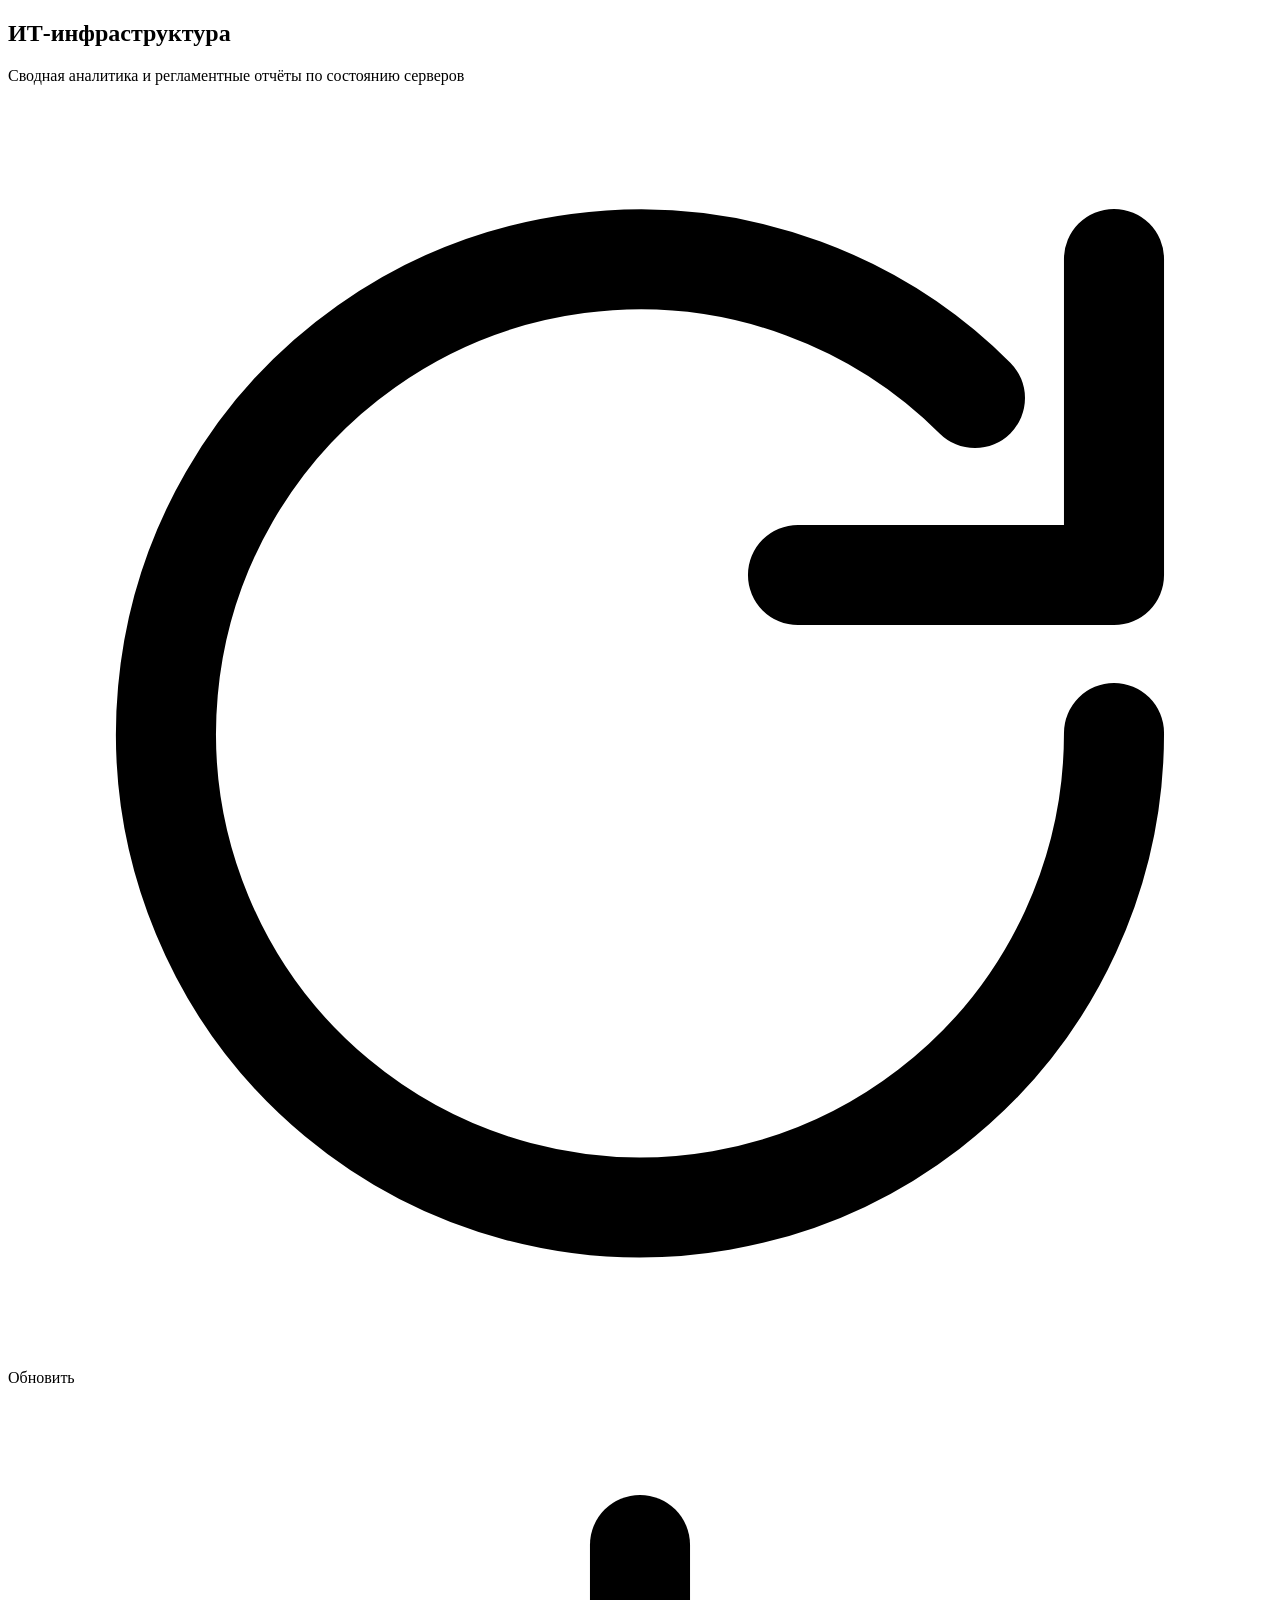
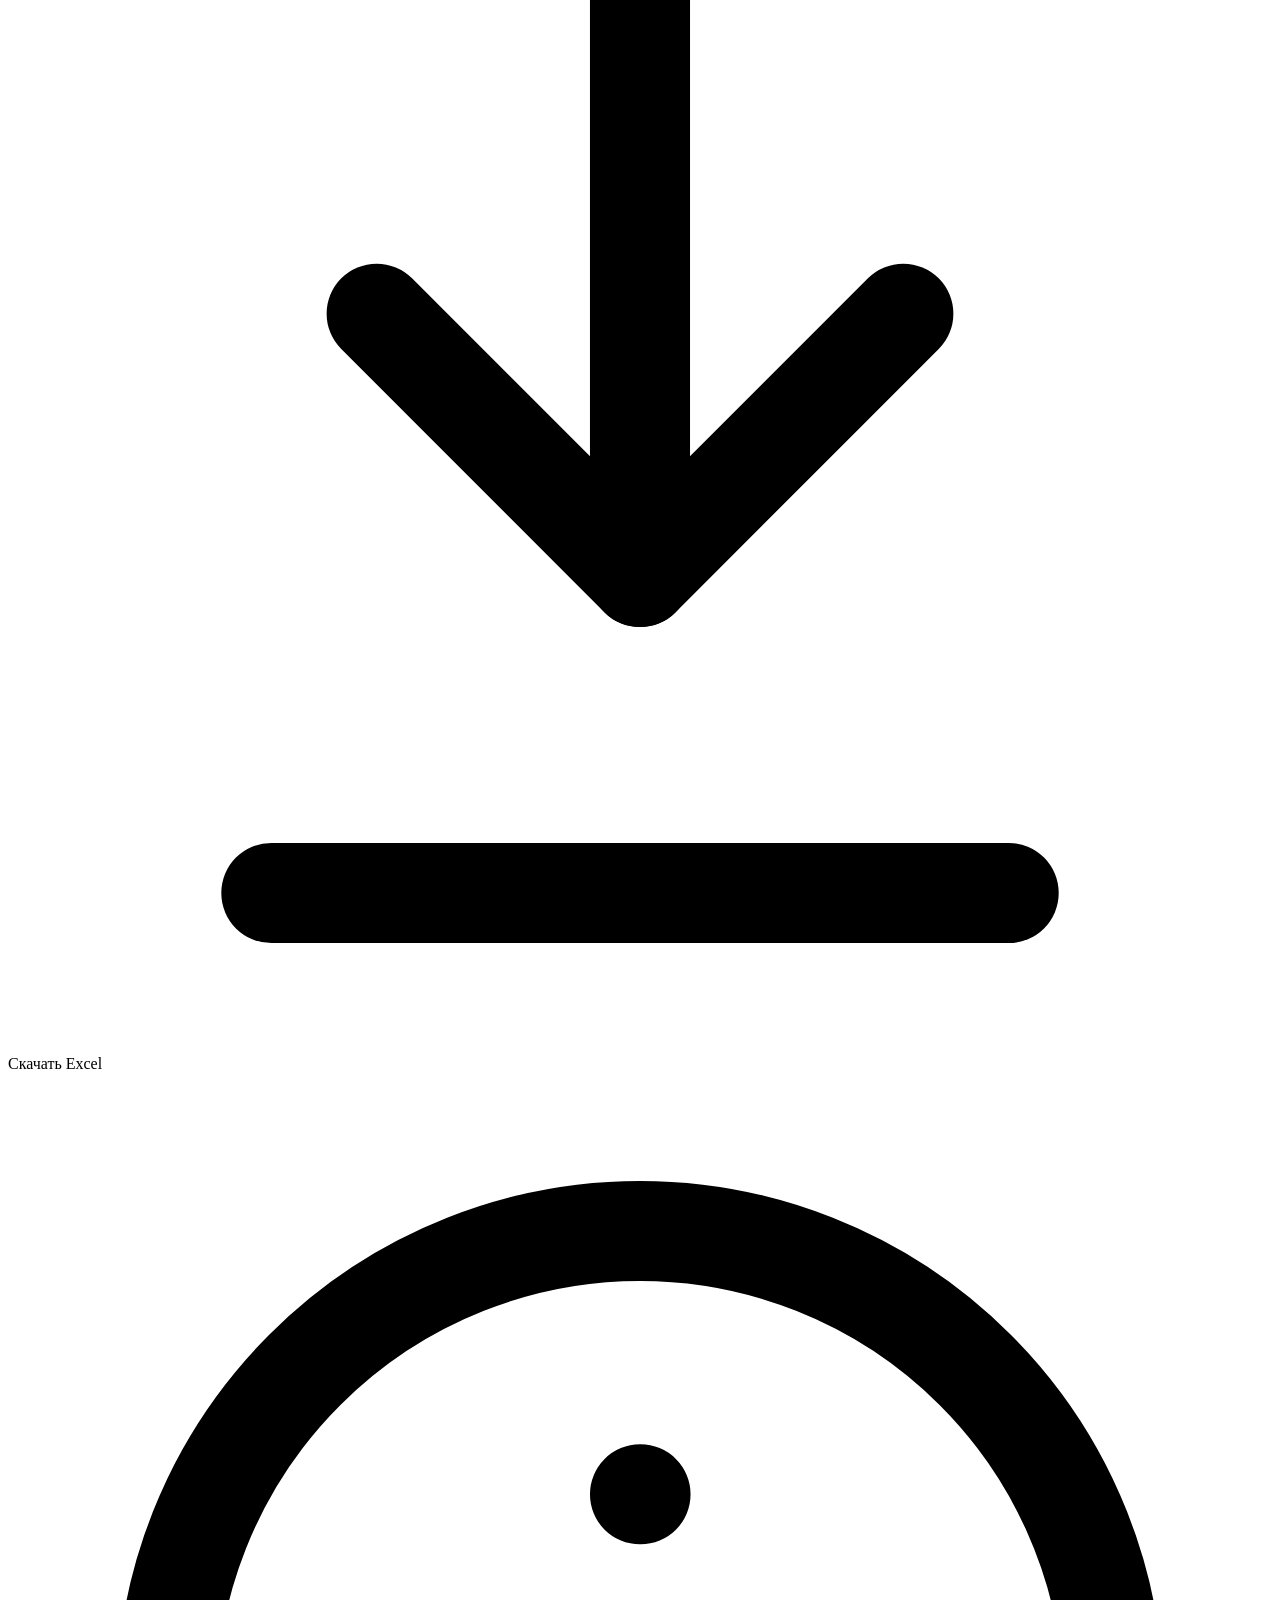
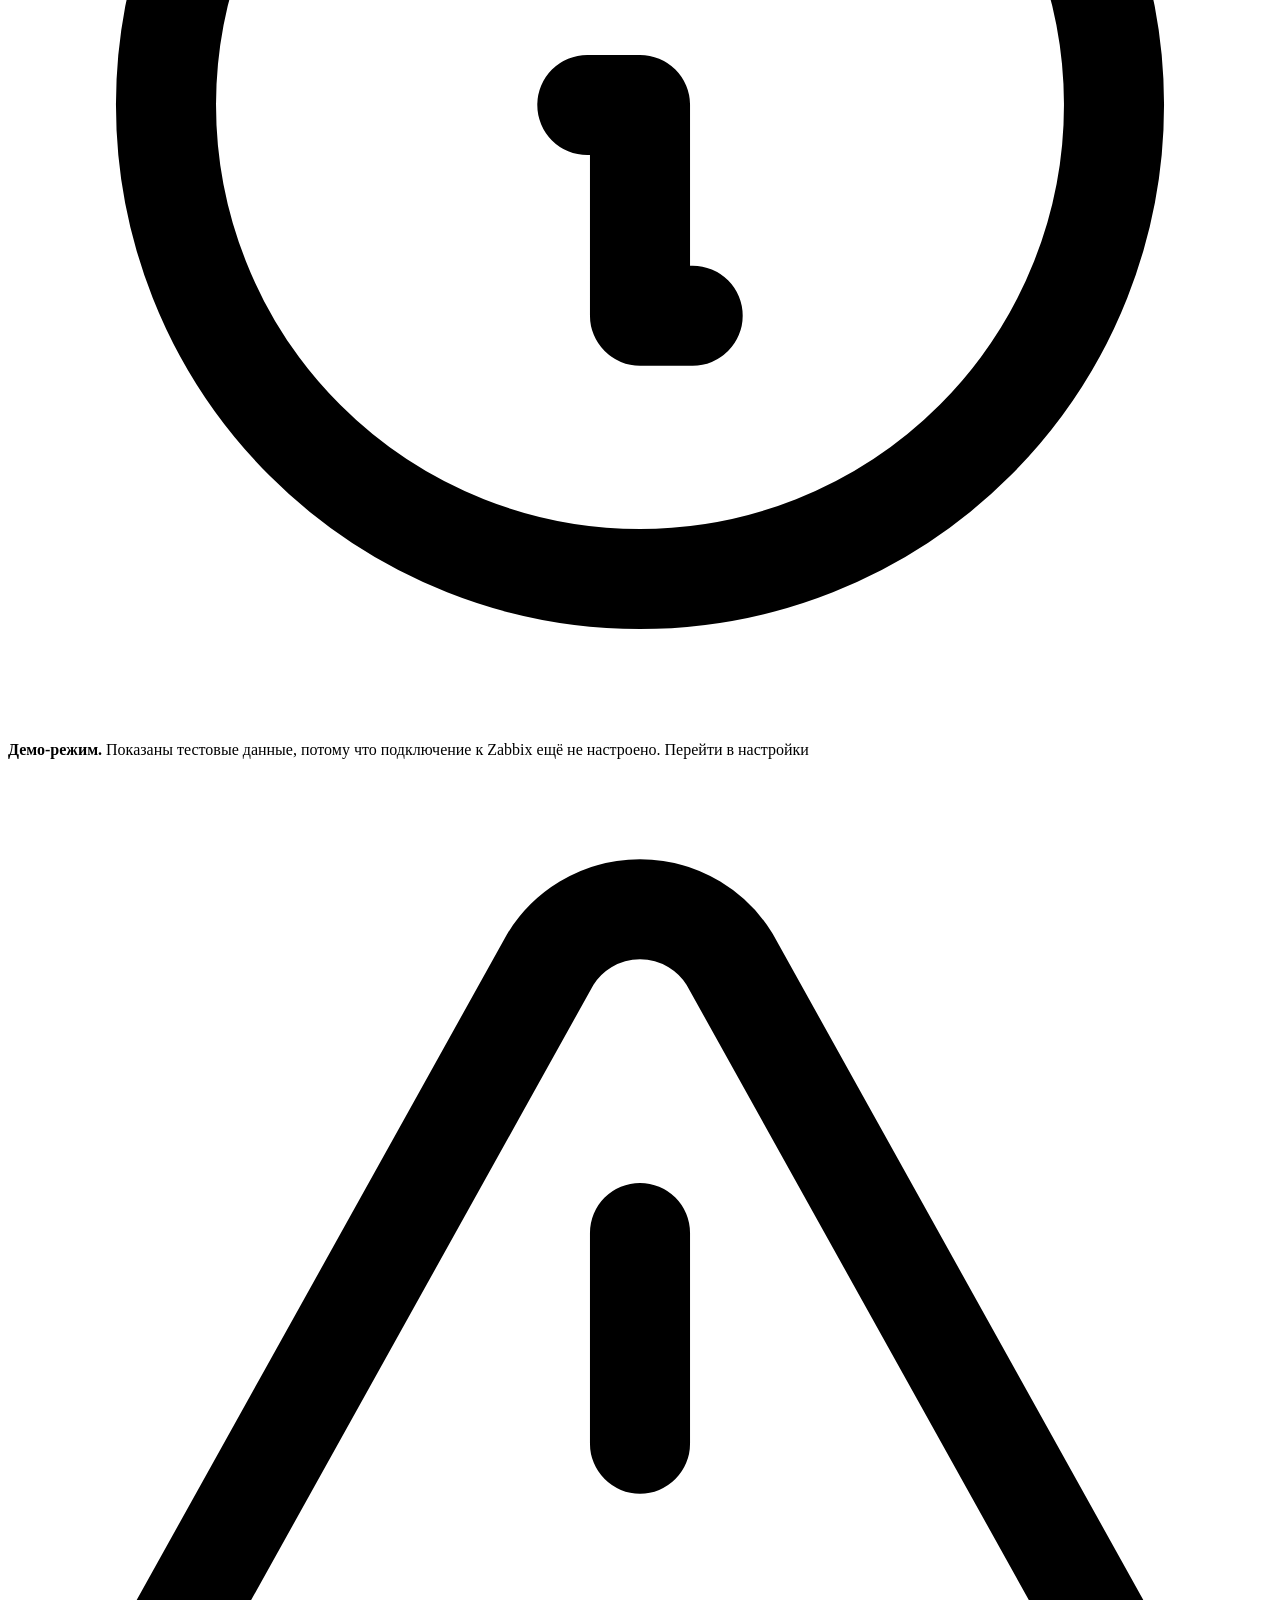
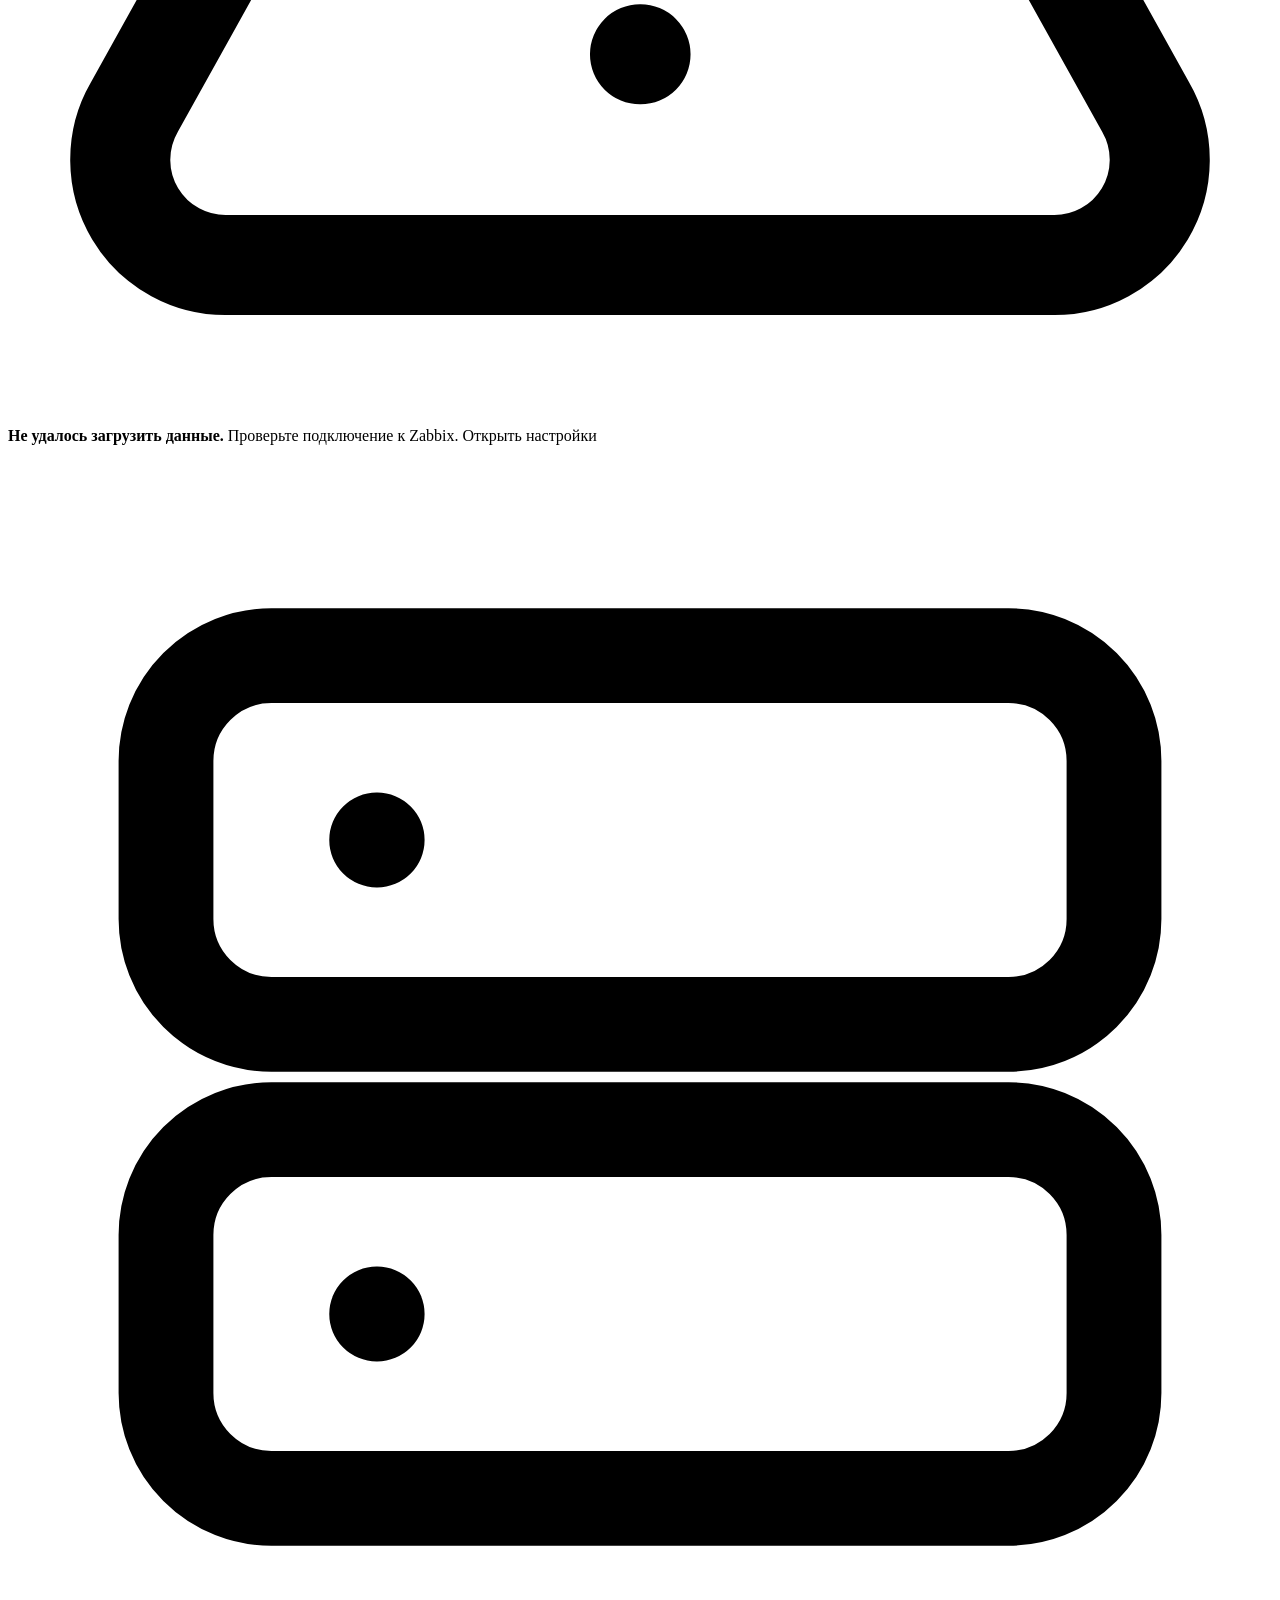
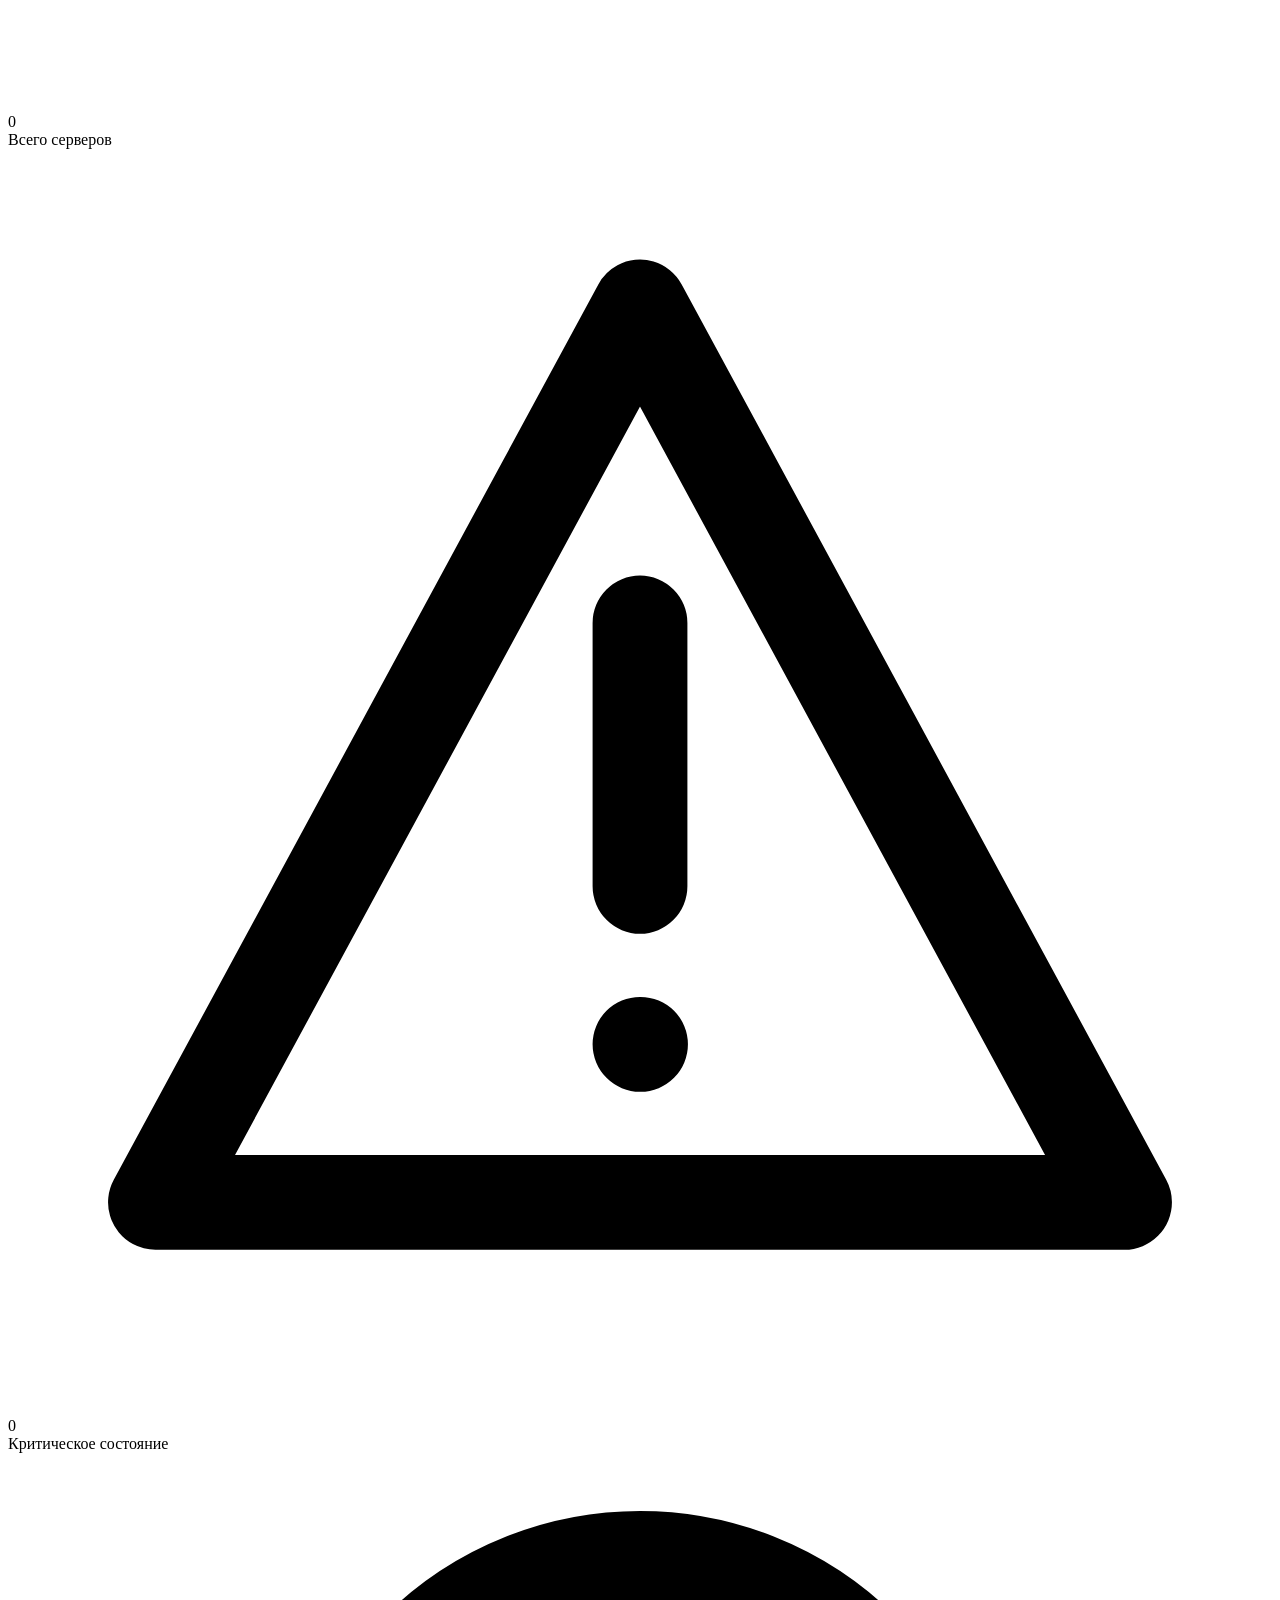
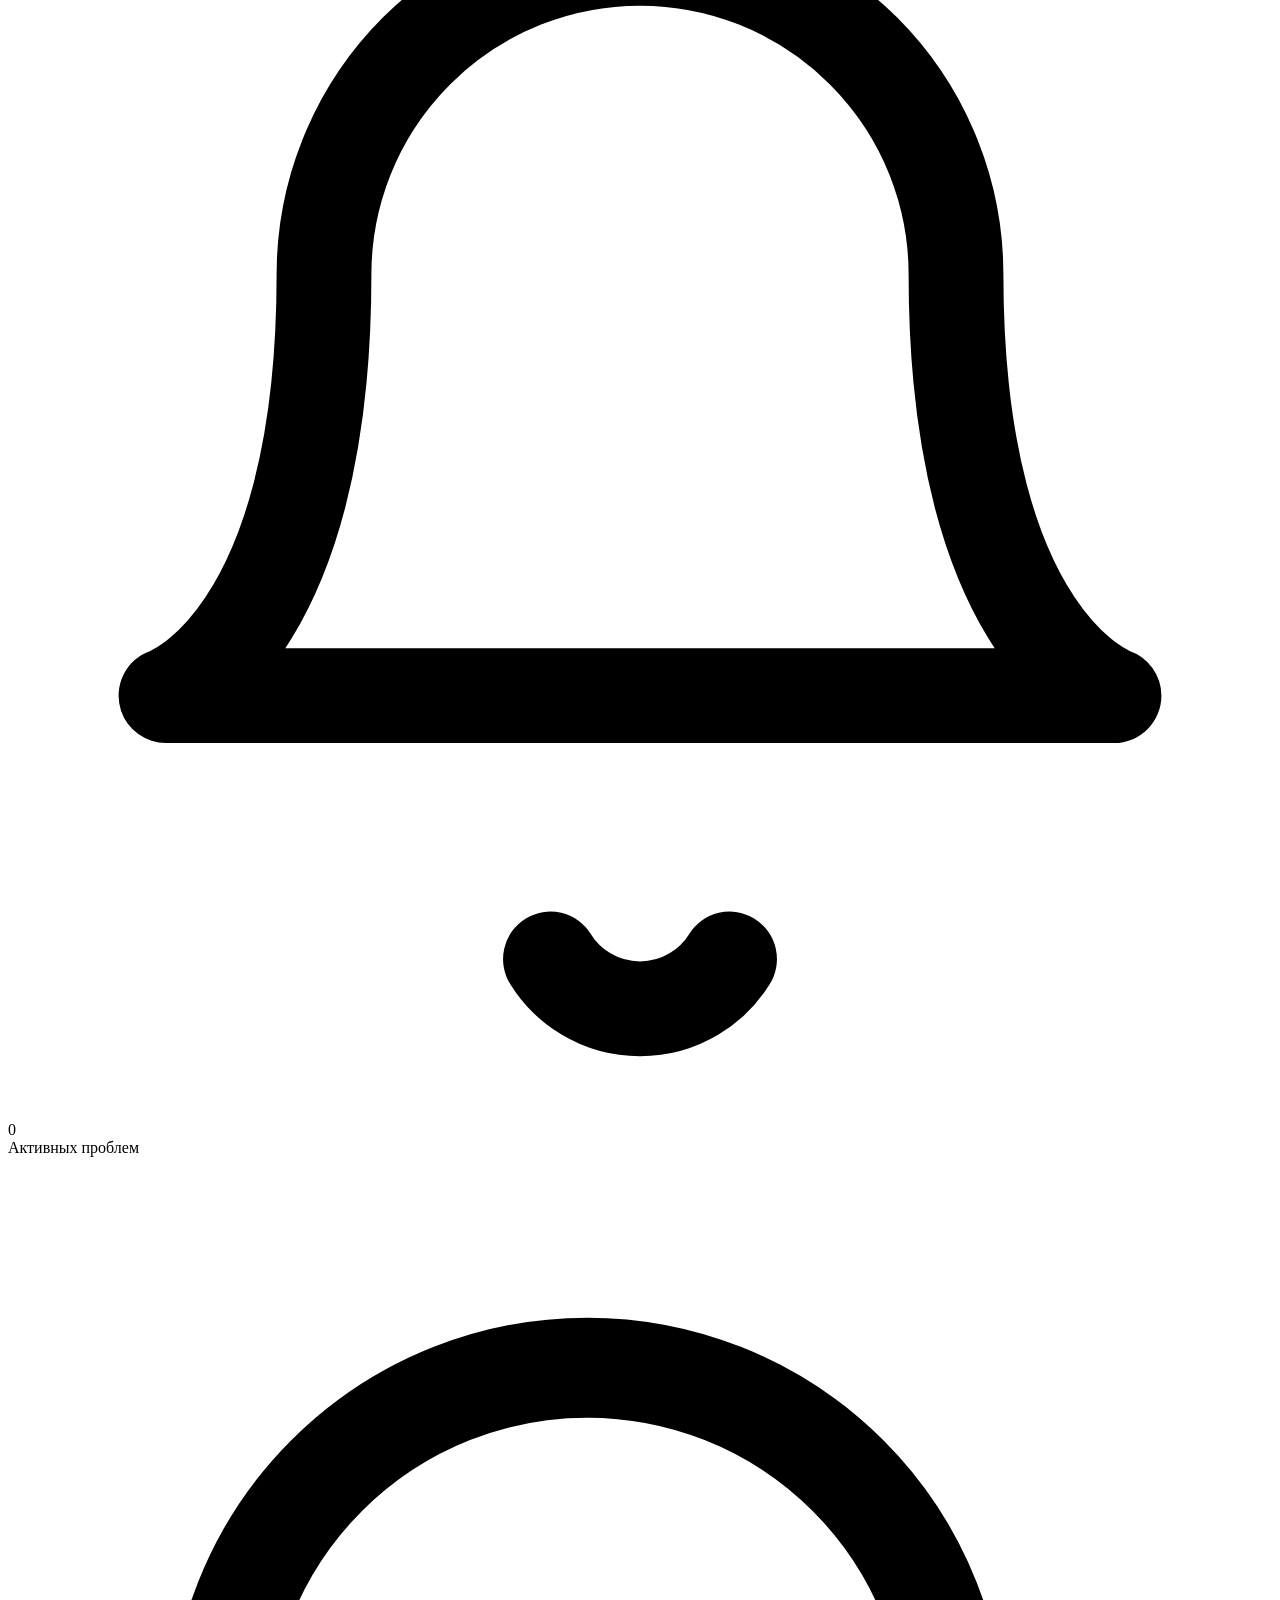
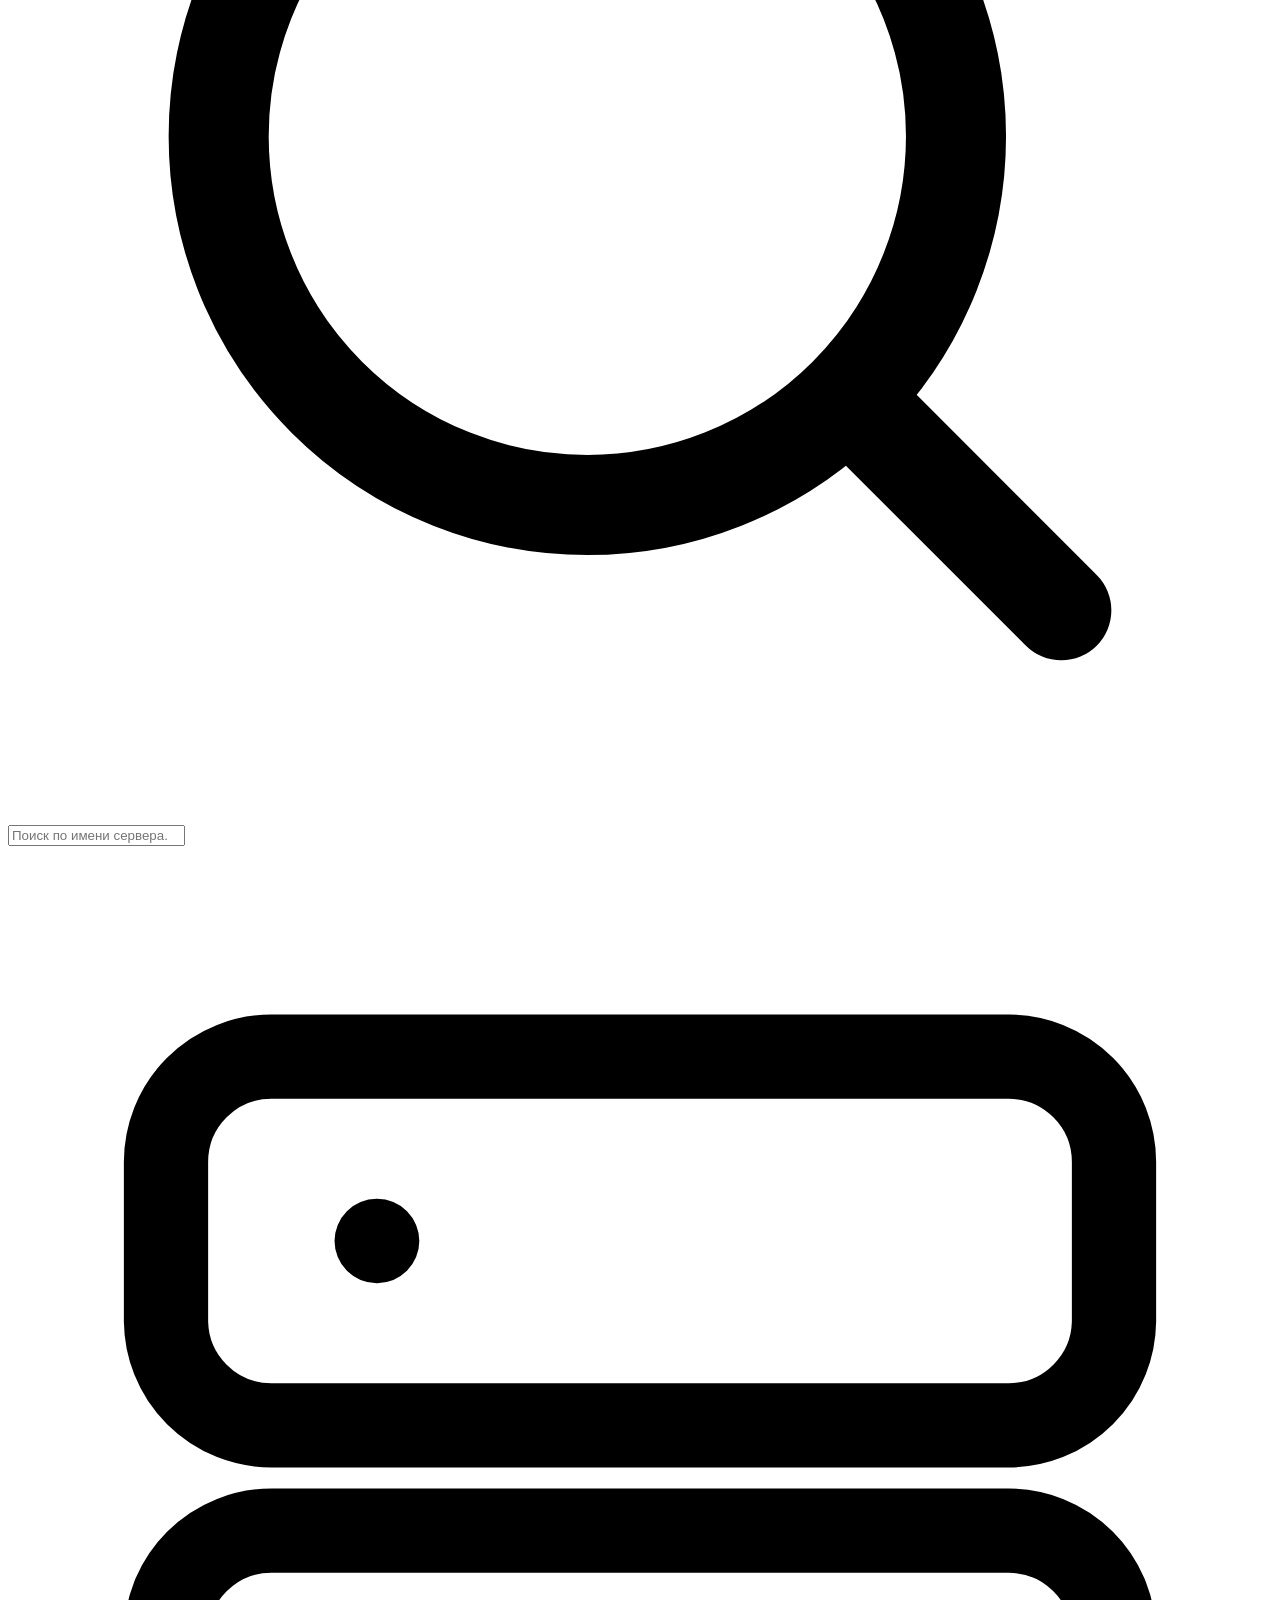
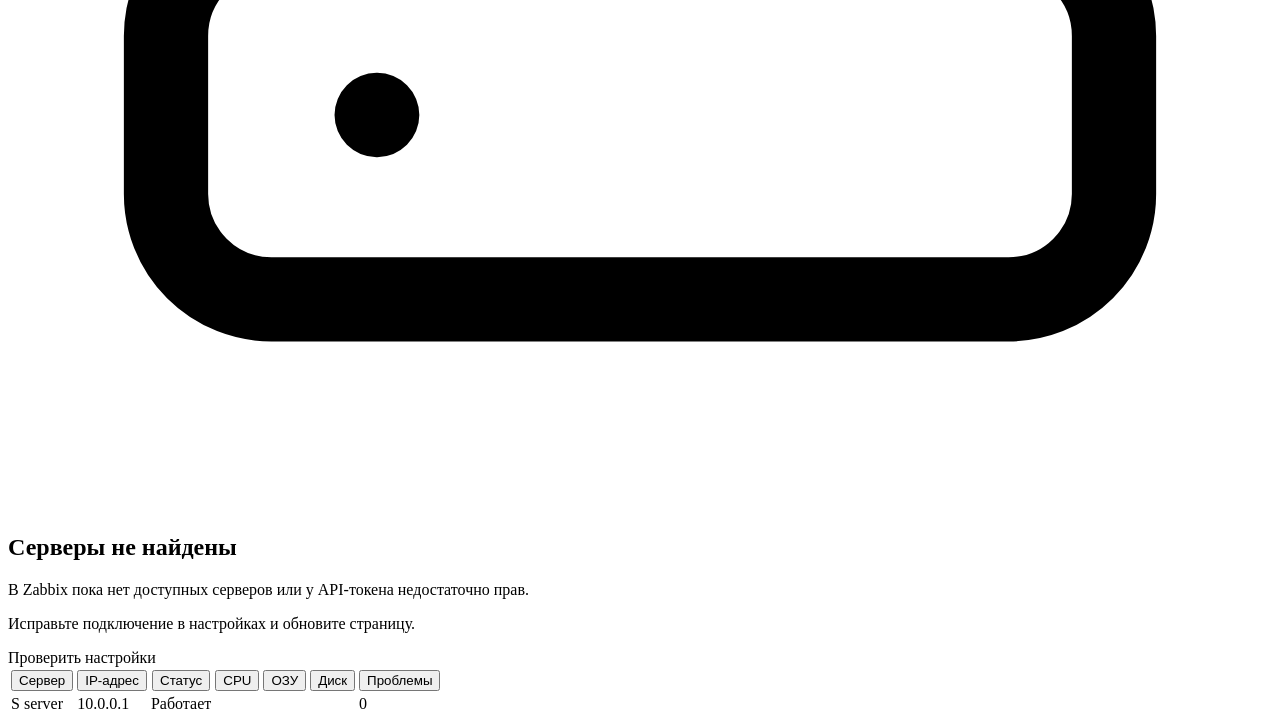
<file: src/main/resources/templates/index.html>
<!DOCTYPE html>
<html lang="ru" xmlns:th="http://www.thymeleaf.org">
<head>
    <meta charset="UTF-8">
    <meta name="viewport" content="width=device-width, initial-scale=1">
    <title>Серверы · Аналитика Zabbix</title>
    <link rel="icon" type="image/png" th:href="@{/img/my_logo.png}">
    <link rel="stylesheet" th:href="@{/css/app.css}">
</head>
<body>
<div th:replace="~{fragments/common :: header}"></div>

<main class="container page">
    <section class="page-head">
        <div>
            <h1>ИТ-инфраструктура</h1>
            <p class="subtitle">Сводная аналитика и регламентные отчёты по состоянию серверов</p>
        </div>
        <div class="page-actions">
            <a class="btn btn-secondary" th:href="@{/}">
                <svg viewBox="0 0 24 24" fill="none" stroke="currentColor" stroke-width="1.9"
                     stroke-linecap="round" stroke-linejoin="round" aria-hidden="true">
                    <path d="M21 12a9 9 0 1 1-2.64-6.36"/>
                    <path d="M21 3v6h-6"/>
                </svg>
                Обновить
            </a>
            <a class="btn btn-primary" th:href="@{/export/servers.xlsx}">
                <svg viewBox="0 0 24 24" fill="none" stroke="currentColor" stroke-width="1.9"
                     stroke-linecap="round" stroke-linejoin="round" aria-hidden="true">
                    <path d="M12 3v12"/>
                    <path d="m7 10 5 5 5-5"/>
                    <path d="M5 21h14"/>
                </svg>
                Скачать Excel
            </a>
        </div>
    </section>

    <div class="alert alert-info demo-banner" th:if="${demoMode}">
        <svg viewBox="0 0 24 24" fill="none" stroke="currentColor" stroke-width="1.9"
             stroke-linecap="round" stroke-linejoin="round" aria-hidden="true">
            <circle cx="12" cy="12" r="9"/>
            <path d="M12 8h.01M11 12h1v4h1"/>
        </svg>
        <div>
            <strong>Демо-режим.</strong>
            Показаны тестовые данные, потому что подключение к Zabbix ещё не настроено.
            <a th:href="@{/settings}">Перейти в настройки</a>
        </div>
    </div>

    <div class="alert alert-error" th:if="${errorMessage}" role="alert">
        <svg viewBox="0 0 24 24" fill="none" stroke="currentColor" stroke-width="1.9"
             stroke-linecap="round" stroke-linejoin="round" aria-hidden="true">
            <path d="M12 9v4M12 17h.01"/>
            <path d="M10.3 3.8 2.4 18a2 2 0 0 0 1.8 3h15.6a2 2 0 0 0 1.8-3L13.7 3.8a2 2 0 0 0-3.4 0Z"/>
        </svg>
        <div>
            <strong>Не удалось загрузить данные.</strong>
            <span th:text="${errorMessage}">Проверьте подключение к Zabbix.</span>
            <a th:href="@{/settings}">Открыть настройки</a>
        </div>
    </div>

    <section class="widgets" aria-label="Сводные показатели">
        <article class="widget">
            <div class="widget-icon widget-icon-blue">
                <svg viewBox="0 0 24 24" fill="none" stroke="currentColor" stroke-width="1.8"
                     stroke-linecap="round" stroke-linejoin="round" aria-hidden="true">
                    <rect x="3" y="4" width="18" height="7" rx="2"/>
                    <rect x="3" y="13" width="18" height="7" rx="2"/>
                    <path d="M7 7.5h.01M7 16.5h.01"/>
                </svg>
            </div>
            <div class="widget-copy">
                <div class="widget-value" th:text="${totalServers}">0</div>
                <div class="widget-label">Всего серверов</div>
            </div>
        </article>

        <article class="widget">
            <div class="widget-icon widget-icon-red">
                <svg viewBox="0 0 24 24" fill="none" stroke="currentColor" stroke-width="1.8"
                     stroke-linecap="round" stroke-linejoin="round" aria-hidden="true">
                    <path d="M12 3 2.8 20h18.4L12 3Z"/>
                    <path d="M12 9v5M12 17h.01"/>
                </svg>
            </div>
            <div class="widget-copy">
                <div class="widget-value" th:text="${criticalServers}">0</div>
                <div class="widget-label">Критическое состояние</div>
            </div>
        </article>

        <article class="widget">
            <div class="widget-icon widget-icon-violet">
                <svg viewBox="0 0 24 24" fill="none" stroke="currentColor" stroke-width="1.8"
                     stroke-linecap="round" stroke-linejoin="round" aria-hidden="true">
                    <path d="M18 8a6 6 0 0 0-12 0c0 7-3 8-3 8h18s-3-1-3-8"/>
                    <path d="M10.3 21a2 2 0 0 0 3.4 0"/>
                </svg>
            </div>
            <div class="widget-copy">
                <div class="widget-value" th:text="${totalProblems}">0</div>
                <div class="widget-label">Активных проблем</div>
            </div>
        </article>
    </section>

    <section class="card table-card">
        <div class="table-toolbar">
            <label class="search-box" for="serverSearch">
                <svg viewBox="0 0 24 24" fill="none" stroke="currentColor" stroke-width="1.9"
                     stroke-linecap="round" stroke-linejoin="round" aria-hidden="true">
                    <circle cx="11" cy="11" r="7"/>
                    <path d="m20 20-3.5-3.5"/>
                </svg>
                <input id="serverSearch" type="search" autocomplete="off" placeholder="Поиск по имени сервера...">
            </label>
            <div class="toolbar-meta">
                <span id="visibleCount" class="muted"></span>
            </div>
        </div>

        <div th:if="${servers.isEmpty()}" class="empty-state">
            <div class="empty-icon">
                <svg viewBox="0 0 24 24" fill="none" stroke="currentColor" stroke-width="1.6"
                     stroke-linecap="round" stroke-linejoin="round" aria-hidden="true">
                    <rect x="3" y="4" width="18" height="7" rx="2"/>
                    <rect x="3" y="13" width="18" height="7" rx="2"/>
                    <path d="M7 7.5h.01M7 16.5h.01"/>
                </svg>
            </div>
            <h2 th:text="${errorMessage != null} ? 'Список серверов недоступен' : 'Серверы не найдены'">
                Серверы не найдены
            </h2>
            <p th:if="${errorMessage == null}">
                В Zabbix пока нет доступных серверов или у API-токена недостаточно прав.
            </p>
            <p th:if="${errorMessage != null}">Исправьте подключение в настройках и обновите страницу.</p>
            <a class="btn btn-primary" th:href="@{/settings}">Проверить настройки</a>
        </div>

        <div class="table-scroll" th:if="${!servers.isEmpty()}">
            <table class="data-table" id="serversTable">
                <thead>
                <tr>
                    <th scope="col">
                        <button type="button" class="sort-btn" data-sort="name" data-type="text">
                            Сервер <span class="sort-indicator" aria-hidden="true"></span>
                        </button>
                    </th>
                    <th scope="col">
                        <button type="button" class="sort-btn" data-sort="ip" data-type="text">
                            IP-адрес <span class="sort-indicator" aria-hidden="true"></span>
                        </button>
                    </th>
                    <th scope="col">
                        <button type="button" class="sort-btn" data-sort="up" data-type="number">
                            Статус <span class="sort-indicator" aria-hidden="true"></span>
                        </button>
                    </th>
                    <th scope="col">
                        <button type="button" class="sort-btn" data-sort="cpu" data-type="number">
                            CPU <span class="sort-indicator" aria-hidden="true"></span>
                        </button>
                    </th>
                    <th scope="col">
                        <button type="button" class="sort-btn" data-sort="memory" data-type="number">
                            ОЗУ <span class="sort-indicator" aria-hidden="true"></span>
                        </button>
                    </th>
                    <th scope="col">
                        <button type="button" class="sort-btn" data-sort="disk" data-type="number">
                            Диск <span class="sort-indicator" aria-hidden="true"></span>
                        </button>
                    </th>
                    <th scope="col" class="th-right">
                        <button type="button" class="sort-btn" data-sort="problems" data-type="number">
                            Проблемы <span class="sort-indicator" aria-hidden="true"></span>
                        </button>
                    </th>
                </tr>
                </thead>
                <tbody id="serversBody">
                <tr th:each="s : ${servers}"
                    th:attr="data-name=${s.name},data-ip=${s.ip},data-up=${s.up},data-cpu=${s.cpu.value()},data-memory=${s.memory.value()},data-disk=${s.disk.value()},data-problems=${s.problems}">
                    <td>
                        <a class="server-link" th:href="@{'/servers/' + ${s.hostId}}">
                            <span class="server-avatar" th:text="${#strings.substring(s.name,0,1)}">S</span>
                            <span th:text="${s.name}">server</span>
                        </a>
                    </td>
                    <td class="mono" th:text="${s.ip}">10.0.0.1</td>
                    <td>
                        <span class="status-pill" th:classappend="${s.up} ? 'is-up' : 'is-down'">
                            <span class="status-dot"></span>
                            <span th:text="${s.up} ? 'Работает' : 'Недоступен'">Работает</span>
                        </span>
                    </td>
                    <td th:replace="~{fragments/metric :: cell(${s.cpu})}"></td>
                    <td th:replace="~{fragments/metric :: cell(${s.memory})}"></td>
                    <td th:replace="~{fragments/metric :: cell(${s.disk})}"></td>
                    <td class="td-right">
                        <span class="problem-badge" th:classappend="${s.problems > 0} ? 'has-problems' : 'no-problems'">
                            <th:block th:text="${s.problems}">0</th:block>
                        </span>
                    </td>
                </tr>
                <tr id="emptyFilterRow" class="empty-filter-row" hidden>
                    <td colspan="7">
                        <div class="inline-empty">По запросу ничего не найдено. Попробуйте изменить имя сервера.</div>
                    </td>
                </tr>
                </tbody>
            </table>
        </div>
    </section>
</main>

<div th:replace="~{fragments/common :: footer}"></div>
<script th:src="@{/js/dashboard.js}"></script>
</body>
</html>
</file>
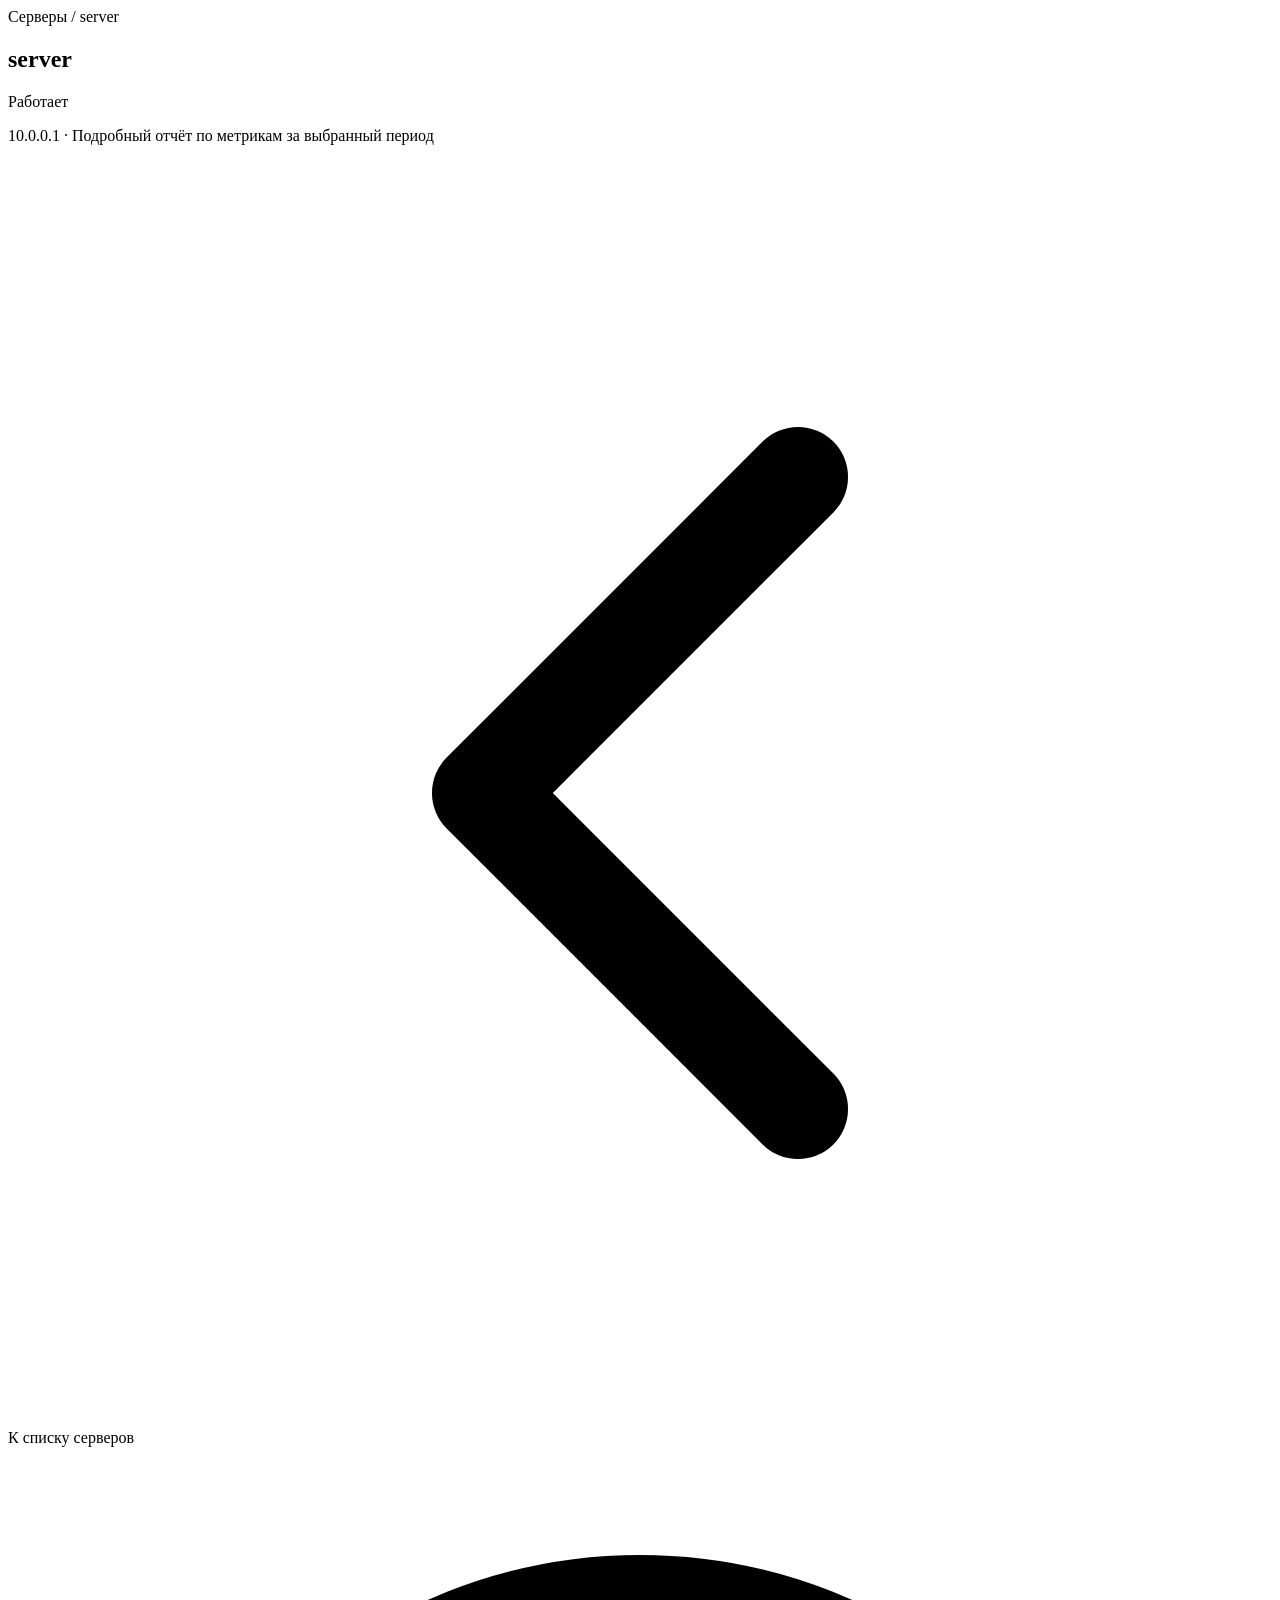
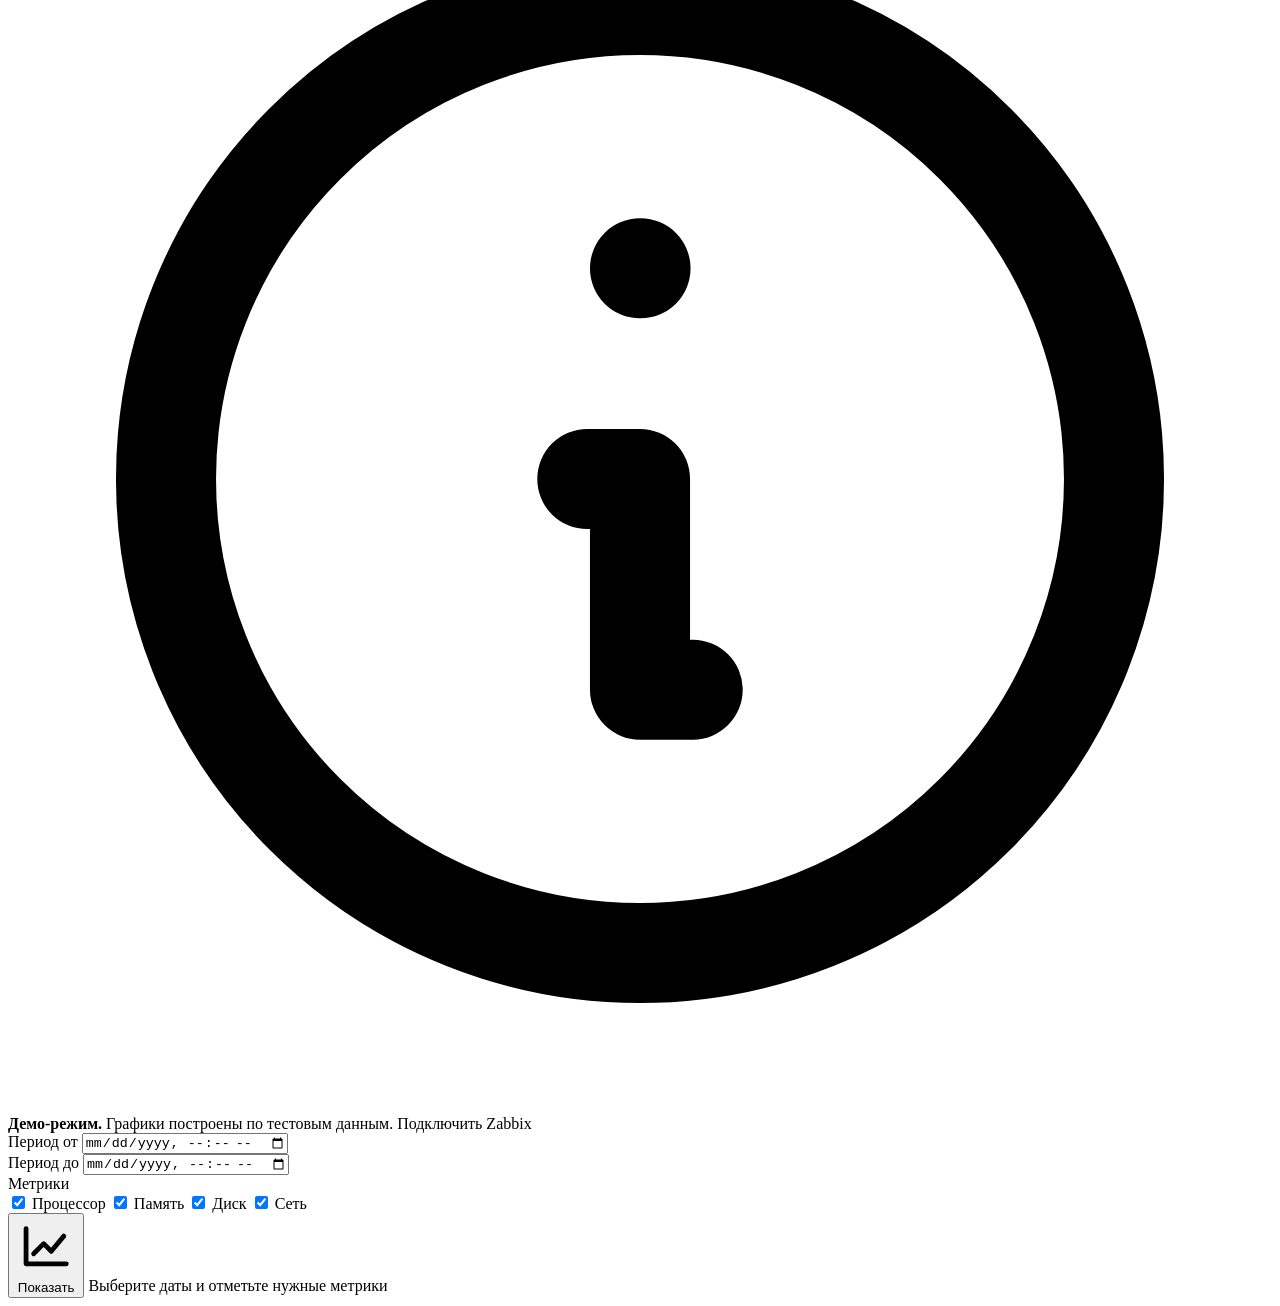
<file: src/main/resources/templates/report.html>
<!DOCTYPE html>
<html lang="ru" xmlns:th="http://www.thymeleaf.org">
<head>
    <meta charset="UTF-8">
    <meta name="viewport" content="width=device-width, initial-scale=1">
    <title th:text="${server.name()} + ' · Отчёт · Аналитика Zabbix'">Отчёт по серверу · Аналитика Zabbix</title>
    <link rel="icon" type="image/png" th:href="@{/img/my_logo.png}">
    <link rel="stylesheet" th:href="@{/css/app.css}">
</head>
<body>
<div th:replace="~{fragments/common :: header}"></div>

<main class="container page">
    <nav class="breadcrumbs" aria-label="Навигация">
        <a th:href="@{/}">Серверы</a>
        <span aria-hidden="true">/</span>
        <span th:text="${server.name()}">server</span>
    </nav>

    <section class="page-head report-page-head">
        <div>
            <div class="title-with-status">
                <h1 th:text="${server.name()}">server</h1>
                <span class="status-pill" th:classappend="${server.up()} ? 'is-up' : 'is-down'">
                    <span class="status-dot"></span>
                    <span th:text="${server.up()} ? 'Работает' : 'Недоступен'">Работает</span>
                </span>
            </div>
            <p class="subtitle">
                <span class="mono" th:text="${server.ip()}">10.0.0.1</span>
                <span class="dot-separator">·</span>
                Подробный отчёт по метрикам за выбранный период
            </p>
        </div>
        <div class="page-actions">
            <a class="btn btn-secondary" th:href="@{/}">
                <svg viewBox="0 0 24 24" fill="none" stroke="currentColor" stroke-width="1.9"
                     stroke-linecap="round" stroke-linejoin="round" aria-hidden="true">
                    <path d="m15 18-6-6 6-6"/>
                </svg>
                К списку серверов
            </a>
        </div>
    </section>

    <div class="alert alert-info demo-banner" th:if="${demoMode}">
        <svg viewBox="0 0 24 24" fill="none" stroke="currentColor" stroke-width="1.9"
             stroke-linecap="round" stroke-linejoin="round" aria-hidden="true">
            <circle cx="12" cy="12" r="9"/>
            <path d="M12 8h.01M11 12h1v4h1"/>
        </svg>
        <div>
            <strong>Демо-режим.</strong>
            Графики построены по тестовым данным. <a th:href="@{/settings}">Подключить Zabbix</a>
        </div>
    </div>

    <form id="reportForm" class="card report-form">
        <div class="report-form-grid">
            <div class="field">
                <label for="fromDate">Период от</label>
                <input type="datetime-local" id="fromDate" name="from" required>
            </div>
            <div class="field">
                <label for="toDate">Период до</label>
                <input type="datetime-local" id="toDate" name="to" required>
            </div>
            <div class="field field-grow">
                <span class="field-label">Метрики</span>
                <div class="metric-choices">
                    <label class="metric-chip" style="--metric-color:#2563eb">
                        <input type="checkbox" name="metrics" value="cpu" checked>
                        <span class="metric-chip-body">
                            <span class="metric-chip-dot"></span>Процессор
                        </span>
                    </label>
                    <label class="metric-chip" style="--metric-color:#7c3aed">
                        <input type="checkbox" name="metrics" value="memory" checked>
                        <span class="metric-chip-body">
                            <span class="metric-chip-dot"></span>Память
                        </span>
                    </label>
                    <label class="metric-chip" style="--metric-color:#f59e0b">
                        <input type="checkbox" name="metrics" value="disk" checked>
                        <span class="metric-chip-body">
                            <span class="metric-chip-dot"></span>Диск
                        </span>
                    </label>
                    <label class="metric-chip" style="--metric-color:#0d9488">
                        <input type="checkbox" name="metrics" value="network" checked>
                        <span class="metric-chip-body">
                            <span class="metric-chip-dot"></span>Сеть
                        </span>
                    </label>
                </div>
            </div>
        </div>
        <div class="form-actions">
            <button type="submit" class="btn btn-primary" id="showBtn">
                <svg viewBox="0 0 24 24" fill="none" stroke="currentColor" stroke-width="1.9"
                     stroke-linecap="round" stroke-linejoin="round" aria-hidden="true">
                    <path d="M4 19V5M4 19h16"/>
                    <path d="m7 15 4-4 3 3 5-6"/>
                </svg>
                Показать
            </button>
            <span class="hint">Выберите даты и отметьте нужные метрики</span>
        </div>
    </form>

    <div id="reportAlert" class="alert alert-error" role="alert" hidden></div>

    <div id="reportLoading" class="loading-card" hidden>
        <span class="spinner" aria-hidden="true"></span>
        <span>Строим отчёты по выбранным метрикам…</span>
    </div>

    <section id="reportResults" hidden>
        <div id="pdfArea" class="pdf-area">
            <div class="pdf-heading">
                <div>
                    <div class="pdf-kicker">Регламентный отчёт</div>
                    <h2 th:text="'Сервер ' + ${server.name()}">Сервер</h2>
                    <div class="pdf-meta" id="pdfMeta"></div>
                </div>
                <img th:src="@{/img/my_logo.png}" alt="Аналитика Zabbix" width="52" height="52">
            </div>
            <div id="reportCards" class="report-cards"></div>
        </div>

        <div class="pdf-actions">
            <button type="button" class="btn btn-primary" id="downloadPdf">
                <svg viewBox="0 0 24 24" fill="none" stroke="currentColor" stroke-width="1.9"
                     stroke-linecap="round" stroke-linejoin="round" aria-hidden="true">
                    <path d="M12 3v12"/>
                    <path d="m7 10 5 5 5-5"/>
                    <path d="M5 21h14"/>
                </svg>
                Скачать PDF
            </button>
            <span class="hint">Все графики и таблицы будут сохранены в один PDF-файл</span>
        </div>
    </section>
</main>

<div th:replace="~{fragments/common :: footer}"></div>

<script th:inline="javascript">
    window.REPORT = {
        hostId: /*[[${server.hostId()}]]*/ '',
        hostName: /*[[${server.name()}]]*/ '',
        ip: /*[[${server.ip()}]]*/ '',
        defaultFrom: /*[[${defaultFrom}]]*/ 0,
        defaultTo: /*[[${defaultTo}]]*/ 0
    };
</script>
<script th:src="@{/vendor/chart.umd.min.js}"></script>
<script th:src="@{/vendor/html2canvas.min.js}"></script>
<script th:src="@{/vendor/jspdf.umd.min.js}"></script>
<script th:src="@{/js/report.js}"></script>
</body>
</html>
</file>
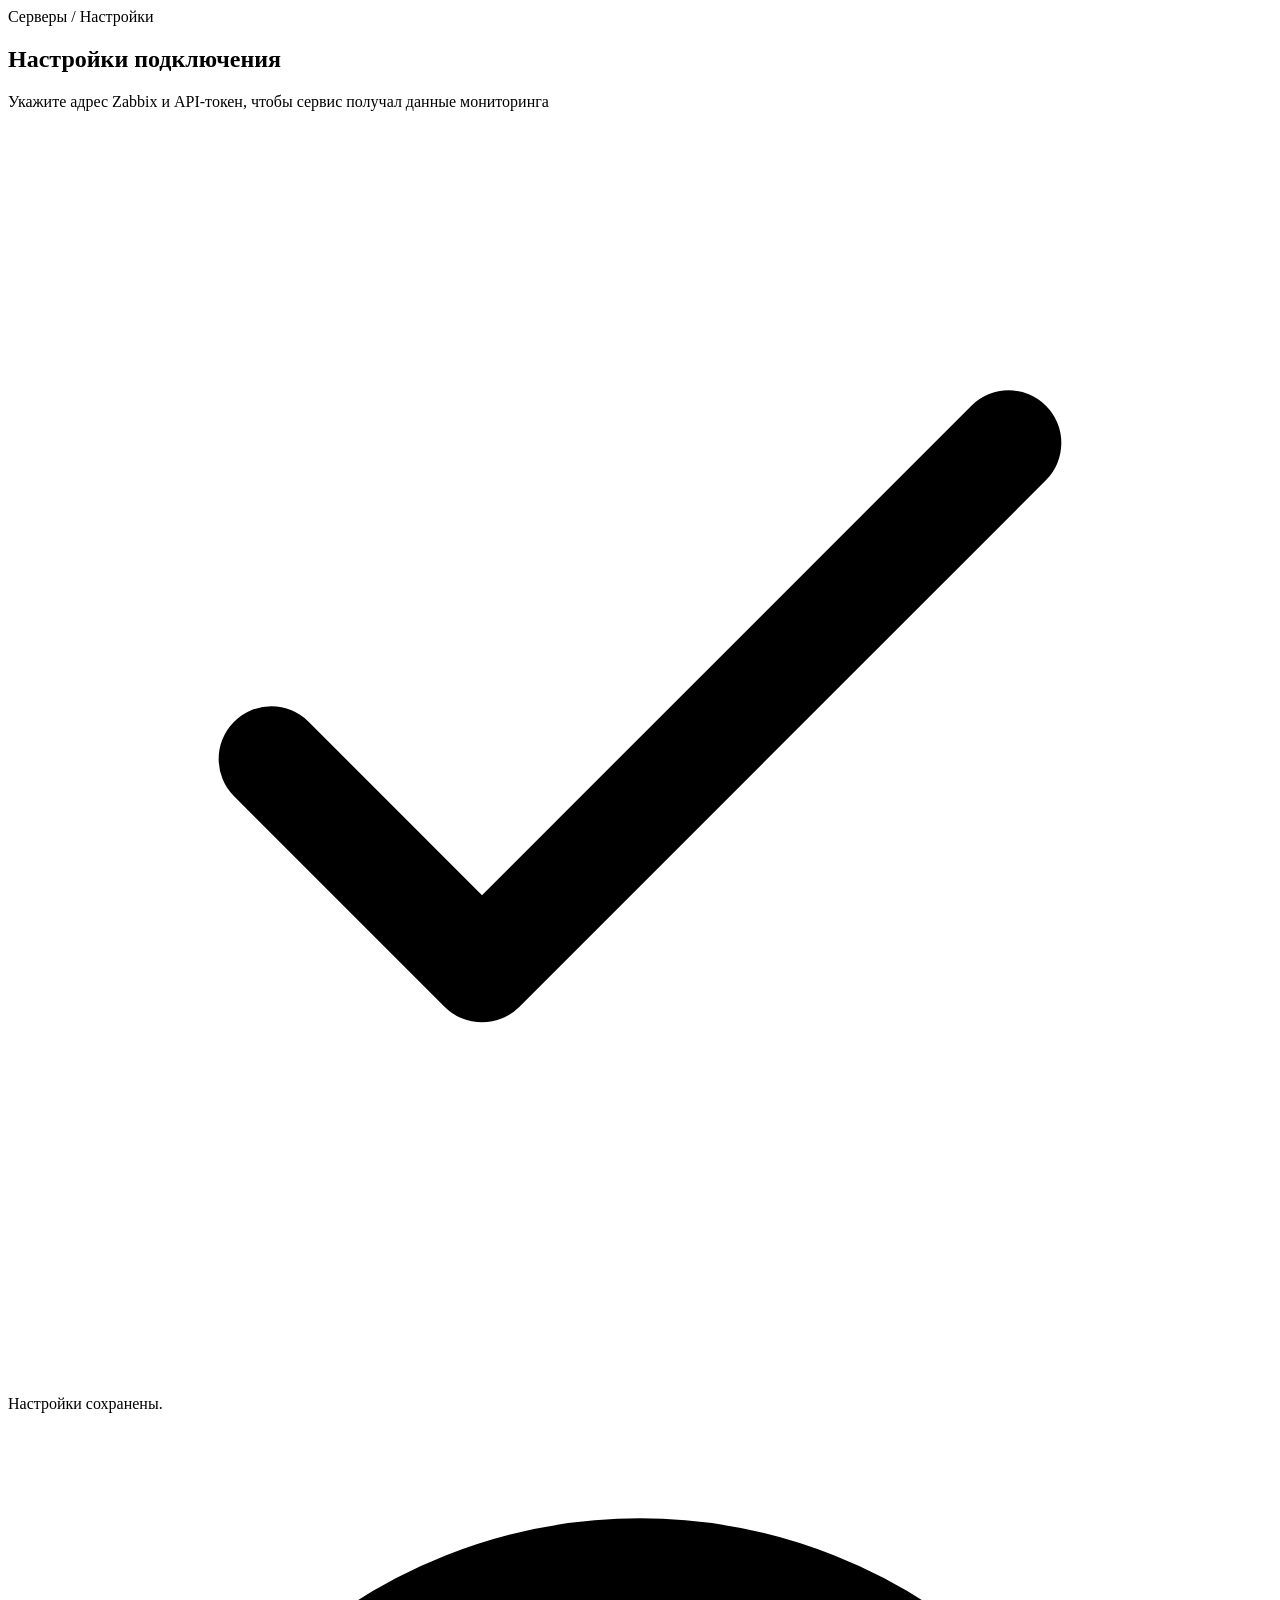
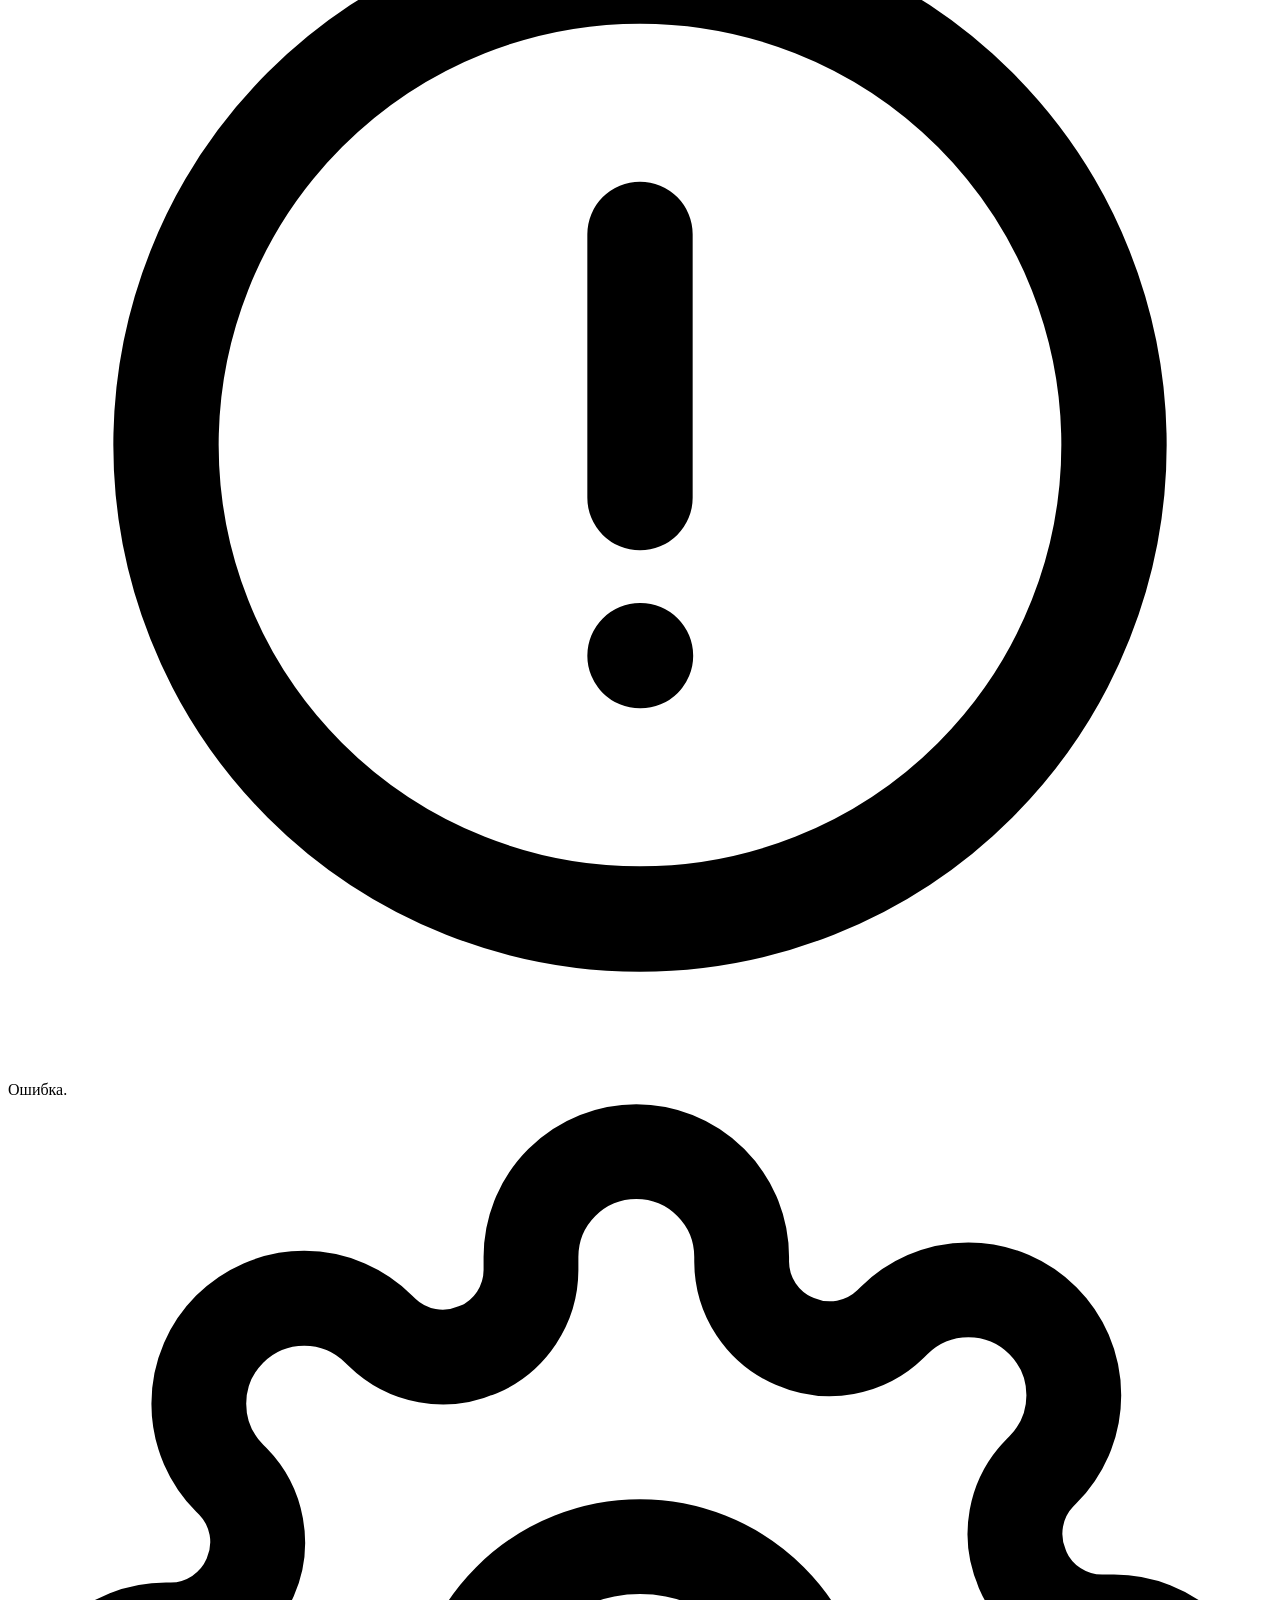
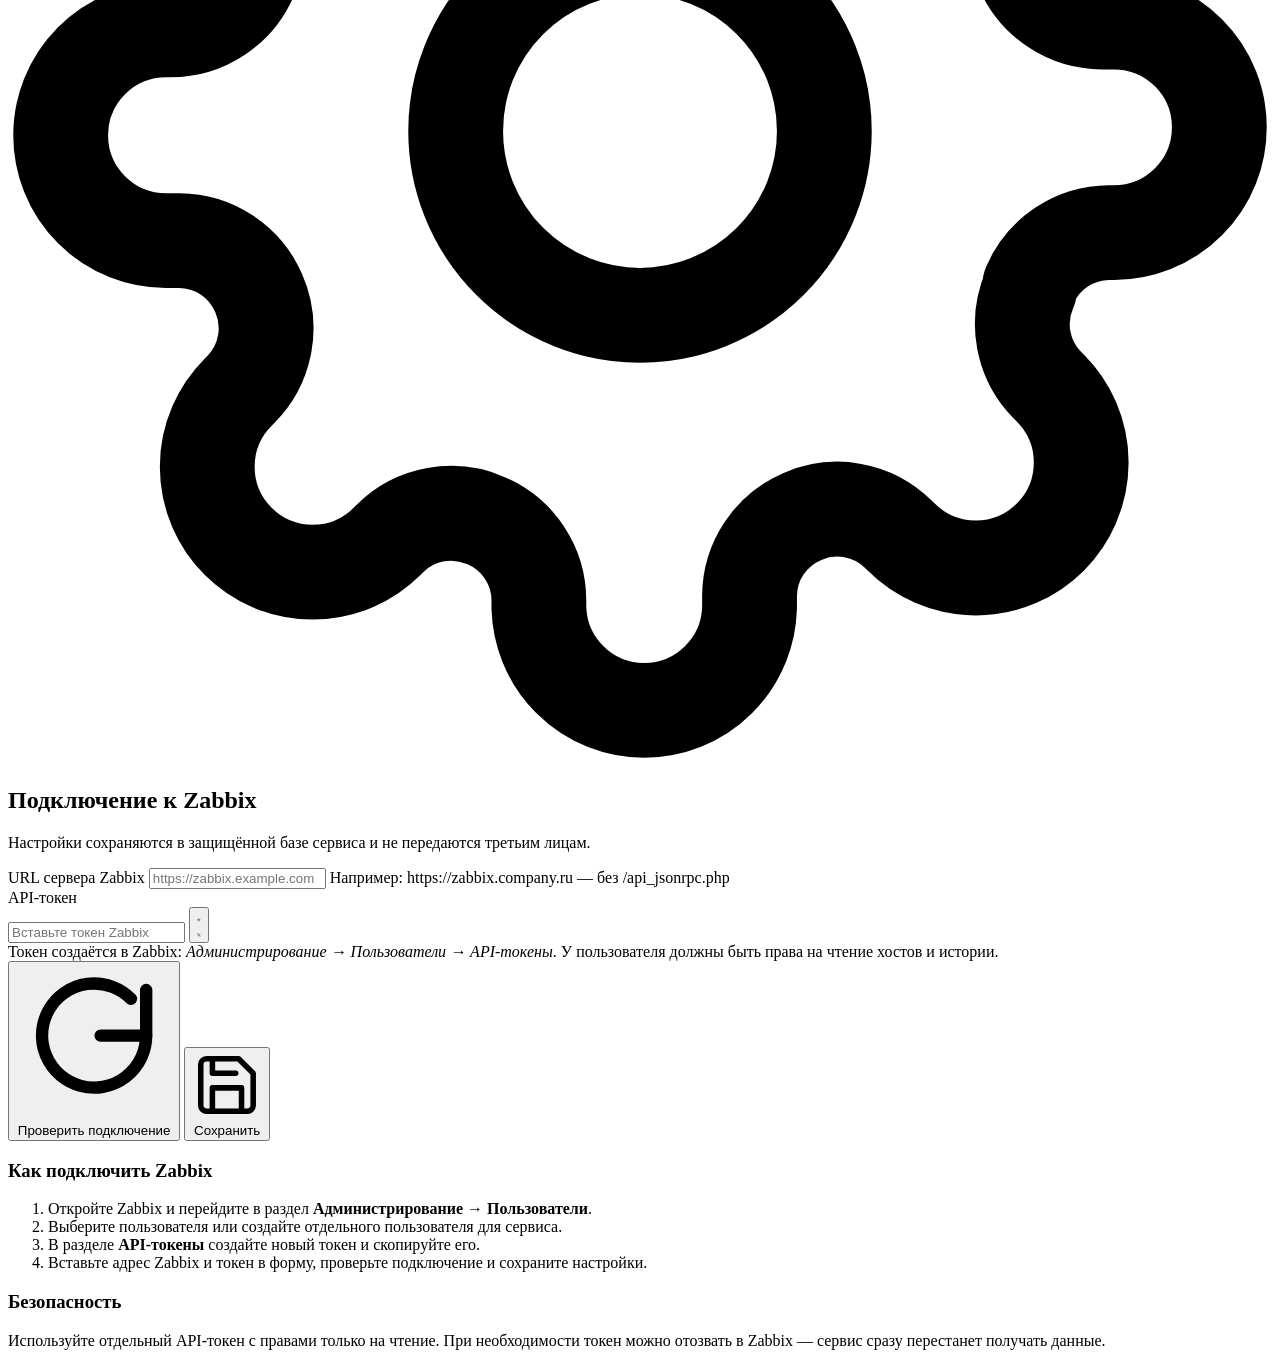
<file: src/main/resources/templates/settings.html>
<!DOCTYPE html>
<html lang="ru" xmlns:th="http://www.thymeleaf.org">
<head>
    <meta charset="UTF-8">
    <meta name="viewport" content="width=device-width, initial-scale=1">
    <title>Настройки · Аналитика Zabbix</title>
    <link rel="icon" type="image/png" th:href="@{/img/my_logo.png}">
    <link rel="stylesheet" th:href="@{/css/app.css}">
</head>
<body>
<div th:replace="~{fragments/common :: header}"></div>

<main class="container page">
    <nav class="breadcrumbs" aria-label="Навигация">
        <a th:href="@{/}">Серверы</a>
        <span aria-hidden="true">/</span>
        <span>Настройки</span>
    </nav>

    <section class="page-head">
        <div>
            <h1>Настройки подключения</h1>
            <p class="subtitle">Укажите адрес Zabbix и API-токен, чтобы сервис получал данные мониторинга</p>
        </div>
    </section>

    <div class="alert alert-success" th:if="${successMessage}" role="status">
        <svg viewBox="0 0 24 24" fill="none" stroke="currentColor" stroke-width="2"
             stroke-linecap="round" stroke-linejoin="round" aria-hidden="true">
            <path d="m5 12 4 4L19 6"/>
        </svg>
        <span th:text="${successMessage}">Настройки сохранены.</span>
    </div>

    <div class="alert alert-error" th:if="${errorMessage}" role="alert">
        <svg viewBox="0 0 24 24" fill="none" stroke="currentColor" stroke-width="2"
             stroke-linecap="round" stroke-linejoin="round" aria-hidden="true">
            <circle cx="12" cy="12" r="9"/>
            <path d="M12 8v5M12 16h.01"/>
        </svg>
        <span th:text="${errorMessage}">Ошибка.</span>
    </div>

    <div class="settings-layout">
        <form class="card settings-card" id="settingsForm" method="post" th:action="@{/settings}">
            <div class="settings-card-head">
                <div class="settings-icon">
                    <svg viewBox="0 0 24 24" fill="none" stroke="currentColor" stroke-width="1.8"
                         stroke-linecap="round" stroke-linejoin="round" aria-hidden="true">
                        <path d="M12 15.5a3.5 3.5 0 1 0 0-7 3.5 3.5 0 0 0 0 7Z"/>
                        <path d="M19.4 15a1.65 1.65 0 0 0 .33 1.82l.06.06a2 2 0 1 1-2.83 2.83l-.06-.06a1.65 1.65 0 0 0-1.82-.33 1.65 1.65 0 0 0-1 1.51V21a2 2 0 1 1-4 0v-.09a1.65 1.65 0 0 0-1-1.51 1.65 1.65 0 0 0-1.82.33l-.06.06a2 2 0 1 1-2.83-2.83l.06-.06a1.65 1.65 0 0 0 .33-1.82 1.65 1.65 0 0 0-1.51-1H3a2 2 0 1 1 0-4h.09a1.65 1.65 0 0 0 1.51-1 1.65 1.65 0 0 0-.33-1.82l-.06-.06a2 2 0 1 1 2.83-2.83l.06.06a1.65 1.65 0 0 0 1.82.33h.01a1.65 1.65 0 0 0 1-1.51V3a2 2 0 1 1 4 0v.09a1.65 1.65 0 0 0 1 1.51h.01a1.65 1.65 0 0 0 1.82-.33l.06-.06a2 2 0 1 1 2.83 2.83l-.06.06a1.65 1.65 0 0 0-.33 1.82v.01a1.65 1.65 0 0 0 1.51 1H21a2 2 0 1 1 0 4h-.09a1.65 1.65 0 0 0-1.51 1Z"/>
                    </svg>
                </div>
                <div>
                    <h2>Подключение к Zabbix</h2>
                    <p>Настройки сохраняются в защищённой базе сервиса и не передаются третьим лицам.</p>
                </div>
            </div>

            <div class="field">
                <label for="zabbixUrl">URL сервера Zabbix</label>
                <input type="text" id="zabbixUrl" name="zabbixUrl" th:value="${zabbixUrl}"
                       placeholder="https://zabbix.example.com" autocomplete="url" required>
                <span class="field-hint">Например: https://zabbix.company.ru — без /api_jsonrpc.php</span>
            </div>

            <div class="field">
                <label for="apiToken">API-токен</label>
                <div class="password-wrap">
                    <input type="password" id="apiToken" name="apiToken" th:value="${apiToken}"
                           placeholder="Вставьте токен Zabbix" autocomplete="off" required>
                    <button type="button" class="password-toggle" id="tokenToggle" aria-label="Показать токен">
                        <svg class="eye-open" viewBox="0 0 24 24" fill="none" stroke="currentColor"
                             stroke-width="1.8" stroke-linecap="round" stroke-linejoin="round" aria-hidden="true">
                            <path d="M2 12s3.5-7 10-7 10 7 10 7-3.5 7-10 7S2 12 2 12Z"/>
                            <circle cx="12" cy="12" r="3"/>
                        </svg>
                        <svg class="eye-closed" viewBox="0 0 24 24" fill="none" stroke="currentColor"
                             stroke-width="1.8" stroke-linecap="round" stroke-linejoin="round"
                             aria-hidden="true" hidden>
                            <path d="m3 3 18 18"/>
                            <path d="M10.6 6.2A10.9 10.9 0 0 1 12 6c6.5 0 10 6 10 6a17 17 0 0 1-3 3.6"/>
                            <path d="M6.7 6.7C3.9 8.4 2 12 2 12s3.5 7 10 7a10.6 10.6 0 0 0 5.3-1.4"/>
                        </svg>
                    </button>
                </div>
                <span class="field-hint">
                    Токен создаётся в Zabbix: <em>Администрирование → Пользователи → API-токены</em>.
                    У пользователя должны быть права на чтение хостов и истории.
                </span>
            </div>

            <div id="testResult" class="alert" role="status" hidden></div>

            <div class="form-actions settings-actions">
                <button type="button" class="btn btn-secondary" id="testBtn">
                    <svg viewBox="0 0 24 24" fill="none" stroke="currentColor" stroke-width="1.9"
                         stroke-linecap="round" stroke-linejoin="round" aria-hidden="true">
                        <path d="M20 11a8 8 0 1 1-2.34-5.66"/>
                        <path d="M20 4v7h-7"/>
                    </svg>
                    Проверить подключение
                </button>
                <button type="submit" class="btn btn-primary">
                    <svg viewBox="0 0 24 24" fill="none" stroke="currentColor" stroke-width="1.9"
                         stroke-linecap="round" stroke-linejoin="round" aria-hidden="true">
                        <path d="M19 21H5a2 2 0 0 1-2-2V5a2 2 0 0 1 2-2h11l5 5v11a2 2 0 0 1-2 2Z"/>
                        <path d="M17 21v-8H7v8M7 3v5h8"/>
                    </svg>
                    Сохранить
                </button>
            </div>
        </form>

        <aside class="settings-side">
            <article class="card tip-card">
                <h3>Как подключить Zabbix</h3>
                <ol class="steps">
                    <li>Откройте Zabbix и перейдите в раздел <strong>Администрирование → Пользователи</strong>.</li>
                    <li>Выберите пользователя или создайте отдельного пользователя для сервиса.</li>
                    <li>В разделе <strong>API-токены</strong> создайте новый токен и скопируйте его.</li>
                    <li>Вставьте адрес Zabbix и токен в форму, проверьте подключение и сохраните настройки.</li>
                </ol>
            </article>
            <article class="card tip-card tip-card-soft">
                <h3>Безопасность</h3>
                <p>Используйте отдельный API-токен с правами только на чтение. При необходимости токен можно
                    отозвать в Zabbix — сервис сразу перестанет получать данные.</p>
            </article>
        </aside>
    </div>
</main>

<div th:replace="~{fragments/common :: footer}"></div>
<script th:src="@{/js/settings.js}"></script>
</body>
</html>
</file>
